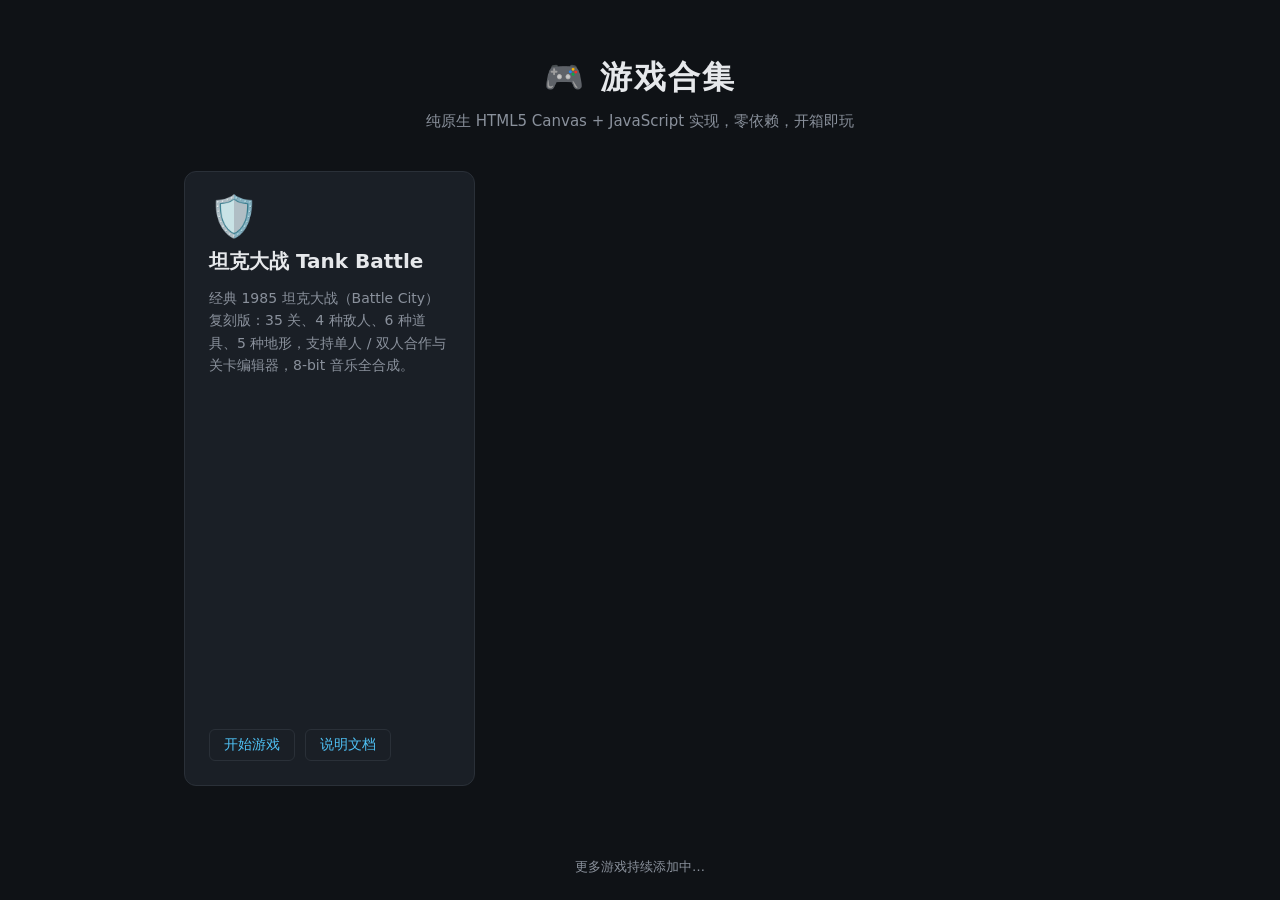
<file: index.html>
<!DOCTYPE html>
<html lang="zh-CN">
<head>
  <meta charset="UTF-8">
  <meta name="viewport" content="width=device-width, initial-scale=1.0">
  <title>游戏合集 · godlikecheng.github.io</title>
  <style>
    :root {
      --bg: #0f1216;
      --panel: #1a1f26;
      --border: #2a3038;
      --text: #e6e8eb;
      --muted: #8a919c;
      --accent: #4fc3f7;
    }
    * { margin: 0; padding: 0; box-sizing: border-box; }
    body {
      background: var(--bg);
      color: var(--text);
      font-family: "Segoe UI", "PingFang SC", "Microsoft YaHei", system-ui, sans-serif;
      min-height: 100vh;
      display: flex;
      flex-direction: column;
    }
    header {
      text-align: center;
      padding: 56px 24px 32px;
    }
    header h1 {
      font-size: 32px;
      letter-spacing: 2px;
    }
    header p {
      margin-top: 12px;
      color: var(--muted);
      font-size: 15px;
    }
    main {
      flex: 1;
      max-width: 960px;
      width: 100%;
      margin: 0 auto;
      padding: 8px 24px 48px;
      display: grid;
      grid-template-columns: repeat(auto-fill, minmax(280px, 1fr));
      gap: 20px;
    }
    .card {
      background: var(--panel);
      border: 1px solid var(--border);
      border-radius: 12px;
      padding: 24px;
      display: flex;
      flex-direction: column;
      gap: 12px;
      transition: transform .15s ease, border-color .15s ease;
    }
    .card:hover {
      transform: translateY(-3px);
      border-color: var(--accent);
    }
    .card .icon {
      font-size: 40px;
      line-height: 1;
    }
    .card h2 {
      font-size: 20px;
    }
    .card .desc {
      color: var(--muted);
      font-size: 14px;
      line-height: 1.6;
      flex: 1;
    }
    .card .links {
      display: flex;
      gap: 10px;
    }
    .card .links a {
      color: var(--accent);
      text-decoration: none;
      font-size: 14px;
      border: 1px solid var(--border);
      border-radius: 6px;
      padding: 6px 14px;
      transition: background .15s ease;
    }
    .card .links a:hover {
      background: rgba(79, 195, 247, .12);
    }
    footer {
      text-align: center;
      padding: 24px;
      color: var(--muted);
      font-size: 13px;
    }
  </style>
</head>
<body>
  <header>
    <h1>🎮 游戏合集</h1>
    <p>纯原生 HTML5 Canvas + JavaScript 实现，零依赖，开箱即玩</p>
  </header>

  <main>
    <section class="card">
      <div class="icon">🛡️</div>
      <h2>坦克大战 Tank Battle</h2>
      <p class="desc">经典 1985 坦克大战（Battle City）复刻版：35 关、4 种敌人、6 种道具、5 种地形，支持单人 / 双人合作与关卡编辑器，8-bit 音乐全合成。</p>
      <div class="links">
        <a href="tank-battle/">开始游戏</a>
        <a href="doc/tank-battle.md">说明文档</a>
      </div>
    </section>
  </main>

  <footer>更多游戏持续添加中…</footer>
</body>
</html>
</file>
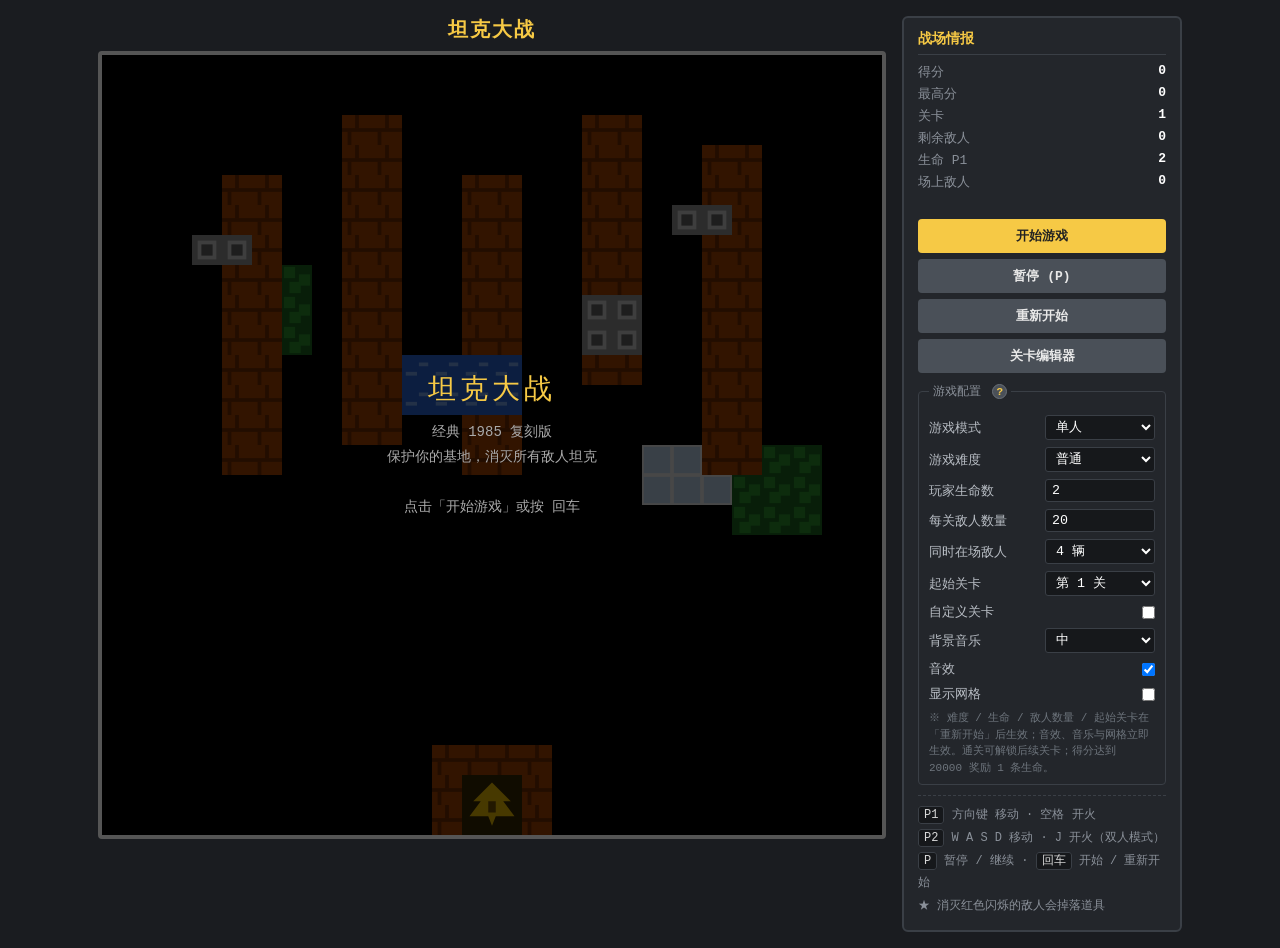
<file: tank-battle/index.html>
<!DOCTYPE html>
<html lang="zh-CN">
<head>
<meta charset="UTF-8">
<meta name="viewport" content="width=device-width, initial-scale=1.0">
<title>坦克大战 Tank Battle</title>
<link rel="stylesheet" href="css/style.css">
</head>
<body>
<div class="game-wrap">
  <div>
    <h1>坦克大战</h1>
    <div class="stage">
      <canvas id="cv" width="780" height="780"></canvas>
      <div class="overlay" id="overlay">
        <div class="big" id="ov-title">坦克大战</div>
        <div class="sub" id="ov-sub">经典 1985 复刻版<br>保护你的基地，消灭所有敌人坦克<br><br>点击「开始游戏」或按 回车</div>
      </div>
    </div>
  </div>

  <div class="panel">
    <h2>战场情报</h2>
    <div class="hud">
      <span class="k">得分</span><span class="v" id="hud-score">0</span>
      <span class="k">最高分</span><span class="v" id="hud-hi">0</span>
      <span class="k">关卡</span><span class="v" id="hud-level">1</span>
      <span class="k">剩余敌人</span><span class="v" id="hud-enemy">0</span>
      <span class="k">生命 P1</span><span class="v" id="hud-lives">2</span>
      <span class="k" id="hud-lives2-k" style="display:none">生命 P2</span><span class="v" id="hud-lives2" style="display:none">-</span>
      <span class="k">场上敌人</span><span class="v" id="hud-field">0</span>
    </div>
    <div id="enemy-icons"></div>

    <div class="btns">
      <button id="btn-start">开始游戏</button>
      <button id="btn-pause" class="gray" disabled>暂停 (P)</button>
      <button id="btn-restart" class="gray">重新开始</button>
      <button id="btn-editor" class="gray">关卡编辑器</button>
    </div>

    <fieldset>
      <legend>游戏配置
        <span class="help-wrap">
          <span class="help-icon">?</span>
          <span class="help-tip">
            <div><b>游戏模式</b>单人 / 双人合作，双人时 P2 生命独立显示</div>
            <div><b>游戏难度</b>影响敌人速度、子弹速度、开火频率与出生间隔，重新开始后生效</div>
            <div><b>玩家生命数</b>本局可用生命储备（1-9），重新开始后生效</div>
            <div><b>每关敌人数量</b>本关需消灭的敌人总数（5-40），重新开始后生效</div>
            <div><b>同时在场敌人</b>场上最多同时出现的敌人坦克数（2-6 辆）</div>
            <div><b>起始关卡</b>从已解锁的关卡中选择开始，通关解锁下一关</div>
            <div><b>自定义关卡</b>第一关使用关卡编辑器保存的地图，通关后自动恢复经典关卡推进</div>
            <div><b>背景音乐</b>合成 8-bit 旋律音量 4 档，立即生效</div>
            <div><b>音效</b>开炮 / 爆炸 / 引擎等音效开关，立即生效</div>
            <div><b>显示网格</b>在画布上显示半格参考线，立即生效</div>
          </span>
        </span>
      </legend>
      <div class="cfg-row">
        <label>游戏模式</label>
        <select id="cfg-mode">
          <option value="1" selected>单人</option>
          <option value="2">双人合作</option>
        </select>
      </div>
      <div class="cfg-row">
        <label>游戏难度</label>
        <select id="cfg-difficulty">
          <option value="0">简单</option>
          <option value="1" selected>普通</option>
          <option value="2">困难</option>
        </select>
      </div>
      <div class="cfg-row">
        <label>玩家生命数</label>
        <input type="number" id="cfg-lives" min="1" max="9" value="2">
      </div>
      <div class="cfg-row">
        <label>每关敌人数量</label>
        <input type="number" id="cfg-enemies" min="5" max="40" value="20">
      </div>
      <div class="cfg-row">
        <label>同时在场敌人</label>
        <select id="cfg-maxfield">
          <option value="2">2 辆</option>
          <option value="3">3 辆</option>
          <option value="4" selected>4 辆</option>
          <option value="6">6 辆</option>
        </select>
      </div>
      <div class="cfg-row">
        <label>起始关卡</label>
        <select id="cfg-start"></select>
      </div>
      <div class="cfg-row">
        <label>自定义关卡</label>
        <input type="checkbox" id="cfg-custom">
      </div>
      <div class="cfg-row">
        <label>背景音乐</label>
        <select id="cfg-bgm">
          <option value="0">关闭</option>
          <option value="1">低</option>
          <option value="2" selected>中</option>
          <option value="3">高</option>
        </select>
      </div>
      <div class="cfg-row">
        <label>音效</label>
        <input type="checkbox" id="cfg-sound" checked>
      </div>
      <div class="cfg-row">
        <label>显示网格</label>
        <input type="checkbox" id="cfg-grid">
      </div>
      <div class="tip">※ 难度 / 生命 / 敌人数量 / 起始关卡在「重新开始」后生效；音效、音乐与网格立即生效。通关可解锁后续关卡；得分达到 20000 奖励 1 条生命。</div>
    </fieldset>

    <div class="keys">
      <b>P1</b> 方向键 移动 · 空格 开火<br>
      <b>P2</b> W A S D 移动 · J 开火（双人模式）<br>
      <b>P</b> 暂停 / 继续 · <b>回车</b> 开始 / 重新开始<br>
      ★ 消灭红色闪烁的敌人会掉落道具
    </div>
  </div>
</div>

<!-- 关卡编辑器弹窗 -->
<div id="editor-modal" class="modal hidden">
  <div class="modal-box">
    <div class="modal-head">
      <span>关卡编辑器</span>
      <button id="ed-close" class="gray" title="关闭">×</button>
    </div>
    <canvas id="ecv" width="390" height="390"></canvas>
    <div class="palette" id="palette"></div>
    <div class="btns">
      <button id="ed-clear" class="gray">清空</button>
      <button id="ed-play">试玩</button>
      <button id="ed-save" class="gray">保存</button>
      <button id="ed-export" class="gray">导出码</button>
      <button id="ed-import" class="gray">导入码</button>
    </div>
    <textarea id="ed-code" placeholder="关卡分享码：导出后复制给朋友，或粘贴后点「导入码」"></textarea>
    <div class="tip">左键绘制 / 右键擦除，按住拖动连刷；金框为基地、红框为敌方出生点、绿框为玩家出生点（自动布置）。「试玩」立即以当前敌人配置开始本关。</div>
  </div>
</div>

<!-- 加载顺序即依赖顺序：常量 → 地图 → 实体 → 游戏逻辑 → 渲染 → 入口 → 编辑器 -->
<script src="js/constants.js"></script>
<script src="js/map.js"></script>
<script src="js/entities.js"></script>
<script src="js/game.js"></script>
<script src="js/render.js"></script>
<script src="js/main.js"></script>
<script src="js/editor.js"></script>
</body>
</html>
</file>
<file: tank-battle/css/style.css>
* { box-sizing: border-box; margin: 0; padding: 0; }
body {
  background: #1a1c20;
  color: #d8d8d8;
  font-family: "Courier New", "Microsoft YaHei", monospace;
  display: flex;
  justify-content: center;
  padding: 16px;
  min-height: 100vh;
}
.game-wrap { display: flex; gap: 16px; align-items: stretch; flex-wrap: wrap; justify-content: center; }
h1 { font-size: 20px; color: #f6c945; letter-spacing: 2px; text-align: center; margin-bottom: 8px; }
.stage { position: relative; }
canvas {
  display: block;
  background: #000;
  border: 4px solid #555;
  border-radius: 4px;
  image-rendering: pixelated;
}
.overlay {
  position: absolute; inset: 4px;
  background: rgba(0,0,0,.72);
  display: flex; flex-direction: column; align-items: center; justify-content: center;
  text-align: center; gap: 12px;
  border-radius: 2px;
}
.overlay.hidden { display: none; }
.overlay .big { font-size: 28px; color: #f6c945; letter-spacing: 4px; }
.overlay .sub { font-size: 14px; color: #aaa; line-height: 1.8; }
.panel {
  width: 280px;
  background: #23262b;
  border: 2px solid #3a3f46;
  border-radius: 6px;
  padding: 12px 14px;
  font-size: 13px;
}
.panel h2 { font-size: 14px; color: #f6c945; border-bottom: 1px solid #3a3f46; padding-bottom: 6px; margin-bottom: 8px; }
.hud { display: grid; grid-template-columns: 1fr 1fr; gap: 4px 10px; margin-bottom: 10px; }
.hud .k { color: #8a9099; }
.hud .v { color: #fff; text-align: right; font-weight: bold; }
.btns { display: flex; flex-direction: column; gap: 6px; margin: 10px 0; }
button {
  padding: 8px 10px;
  background: #f6c945; color: #222;
  border: none; border-radius: 4px;
  font-weight: bold; font-size: 13px; cursor: pointer;
  font-family: inherit;
}
button:hover { filter: brightness(1.1); }
button.gray { background: #4a5058; color: #e8e8e8; }
fieldset {
  border: 1px solid #3a3f46; border-radius: 4px;
  margin-top: 10px; padding: 8px 10px;
}
legend { color: #8a9099; font-size: 12px; padding: 0 4px; }

/* 配置帮助问号 + 悬停说明 */
.help-wrap { position: relative; display: inline-flex; margin-left: 4px; vertical-align: middle; }
.help-icon {
  width: 15px; height: 15px; border-radius: 50%;
  background: #4a5058; border: 1px solid #6a7078;
  color: #f6c945; font-size: 11px; font-weight: bold;
  display: inline-flex; align-items: center; justify-content: center;
  cursor: help; user-select: none;
}
.help-wrap:hover .help-icon { background: #f6c945; color: #222; border-color: #f6c945; }
.help-tip {
  display: none;
  position: absolute; right: -6px; bottom: calc(100% + 8px);
  width: 264px; max-height: 70vh; overflow-y: auto; z-index: 60;
  background: #16181b; border: 1px solid #f6c945; border-radius: 6px;
  padding: 9px 11px;
  color: #b8bdc4; font-size: 11px; font-weight: normal; letter-spacing: 0;
  text-align: left; line-height: 1.6;
  box-shadow: 0 6px 20px rgba(0,0,0,.55);
  cursor: default;
}
.help-tip div { margin: 2px 0; }
.help-tip b { color: #f6c945; font-weight: bold; margin-right: 6px; }
.help-wrap:hover .help-tip { display: block; }
.cfg-row { display: flex; justify-content: space-between; align-items: center; margin: 7px 0; gap: 8px; }
.cfg-row label { color: #b8bdc4; flex-shrink: 0; }
.cfg-row select, .cfg-row input[type=number] {
  background: #16181b; color: #fff; border: 1px solid #3a3f46;
  border-radius: 3px; padding: 3px 6px; width: 110px; font-family: inherit;
}
.cfg-row input[type=checkbox] { width: auto; }
.tip { color: #6d747c; font-size: 11px; margin-top: 6px; line-height: 1.5; }
.keys { color: #8a9099; font-size: 12px; line-height: 1.9; margin-top: 10px; border-top: 1px dashed #3a3f46; padding-top: 8px; }
.keys b { color: #d8d8d8; background: #16181b; border: 1px solid #3a3f46; border-radius: 3px; padding: 1px 5px; font-weight: normal; }

/* 每关结算表格 */
.overlay .stats { border-collapse: collapse; margin: 2px auto; font-size: 13px; color: #ccc; }
.overlay .stats td { padding: 2px 12px; text-align: left; }
.overlay .stats td:last-child { color: #f6c945; font-weight: bold; text-align: right; }

/* 剩余敌人图标列（经典 HUD） */
.hidden { display: none !important; }
#enemy-icons { display: flex; flex-wrap: wrap; gap: 3px; margin: -4px 0 10px; min-height: 12px; }
.eicon { width: 12px; height: 12px; background: #4a5058; border-radius: 2px; position: relative; }
.eicon::after { content: ""; position: absolute; left: 3px; top: 3px; width: 6px; height: 6px; background: #9aa0a6; }

/* 关卡编辑器弹窗 */
.modal {
  position: fixed; inset: 0; z-index: 100;
  background: rgba(0,0,0,.65);
  display: flex; align-items: center; justify-content: center;
}
.modal.hidden { display: none; }
.modal-box {
  width: 520px; max-height: 94vh;
  overflow-y: auto; overflow-x: hidden;
  background: #23262b; border: 2px solid #3a3f46; border-radius: 8px;
  padding: 12px 16px 14px;
  box-shadow: 0 10px 40px rgba(0,0,0,.5);
}
.modal-head {
  display: flex; justify-content: space-between; align-items: center;
  color: #f6c945; font-size: 15px; font-weight: bold; letter-spacing: 1px;
  border-bottom: 1px solid #3a3f46; padding-bottom: 6px; margin-bottom: 6px;
}
.modal-head button { padding: 2px 10px; font-size: 14px; }
#editor-modal canvas { width: 100%; height: auto; margin: 6px auto; display: block; cursor: crosshair; }
.palette { display: flex; flex-wrap: wrap; gap: 4px; }
.pal {
  padding: 5px 8px; font-size: 12px; border-radius: 3px;
  border: 1px solid #3a3f46; background: #16181b; color: #ccc; cursor: pointer;
}
.pal.on { outline: 2px solid #f6c945; color: #fff; }
#editor-modal .btns { flex-direction: row; flex-wrap: wrap; }
#editor-modal .btns button { flex: 1; padding: 6px 4px; font-size: 12px; }
#ed-code {
  width: 100%; height: 56px; background: #16181b; color: #9aa0a6;
  border: 1px solid #3a3f46; border-radius: 3px; font-family: monospace;
  font-size: 11px; padding: 4px; margin-top: 6px; resize: vertical;
}
</file>
